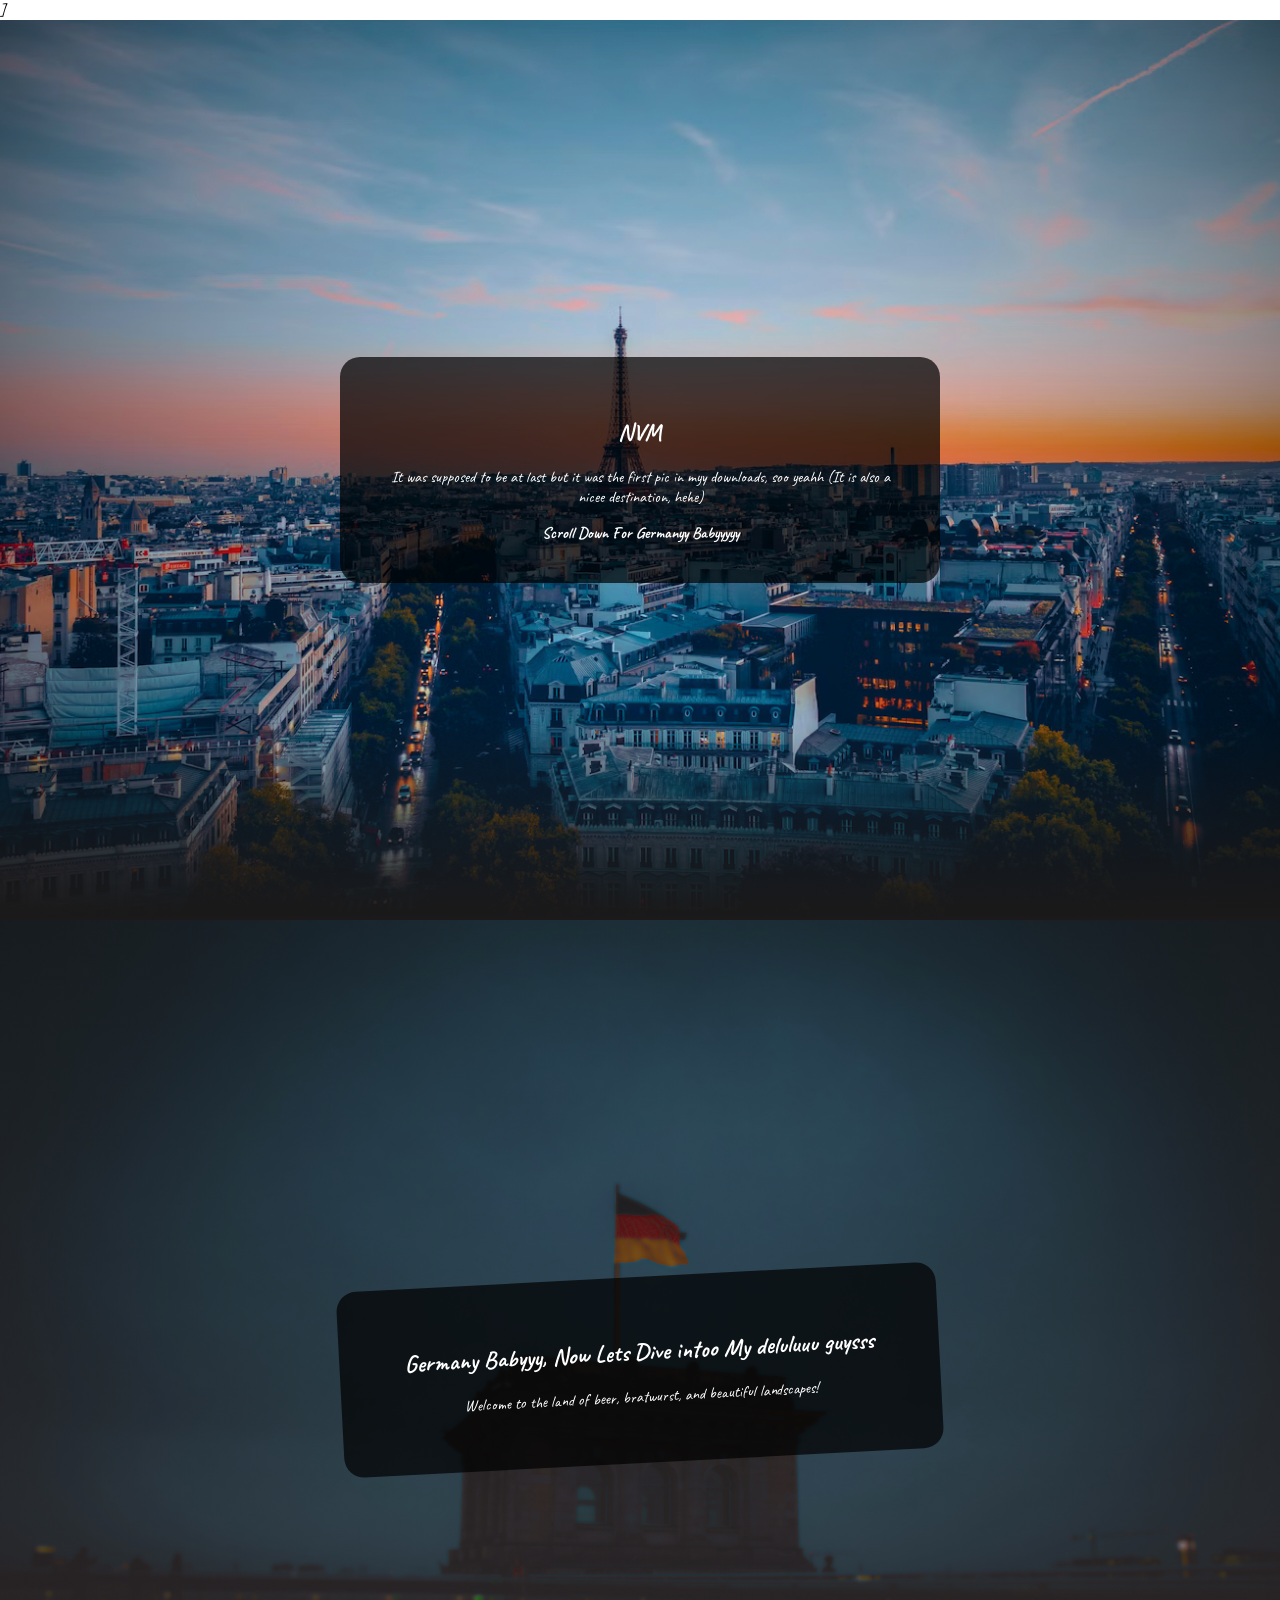
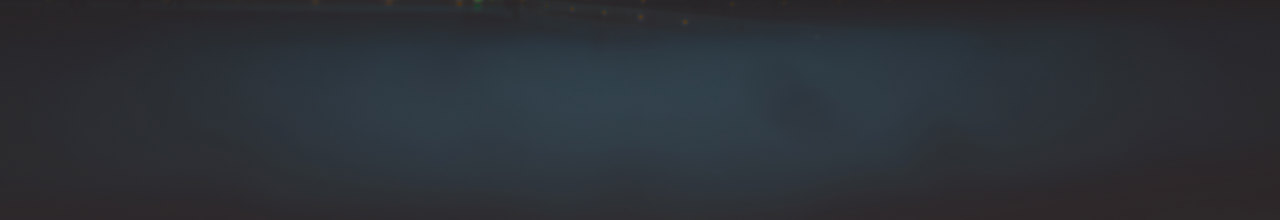
<file: index.html>
]<!DOCTYPE html>
<html lang="en">
<head>
    <meta charset="UTF-8">
    <meta name="viewport" content="width=device-width, initial-scale=1.0">
    <title>Travel Diary</title>
    
    <link href="https://fonts.googleapis.com/css2?family=Caveat:wght@400;700&display=swap" rel="stylesheet">

    <style>
        
        * { box-sizing: border-box; }
        body { 
            margin: 0; 
            font-family: 'Caveat', cursive; 
            overflow-x: hidden;
        }

        
        section {
            width: 100%;
            height: 100vh;
            display: flex;
            justify-content: center;
            align-items: center;
            background-size: cover;
            background-position: center;
            background-repeat: no-repeat;
            position: relative;
        }

        /* 3. The "Glass" Box -  */
        .content-card {
            background-color: rgba(0, 0, 0, 0.7);
            color: white;
            padding: 40px;
            border-radius: 20px;
            text-align: center;
            width: 90%;        
            max-width: 600px;  
            family: 'Caveat', cursive;  
        }

        /* 4. Paris Section */
        .parsi {
            background-image: url('pars.png');
            background-color: #9ec1db;
        }

        /* The Smooth Fade Transition */
        .parsi::after {
            content: "";
            position: absolute;
            bottom: 0;
            left: 0;
            width: 100%;
            height: 200px;
            background: linear-gradient(to bottom, transparent, rgba(27, 25, 25, 1));
            pointer-events: none;
        }

        /* 5. Germany Section */
        .start {
            background-image: linear-gradient(to bottom, rgba(27, 25, 25, 0.5), rgba(69, 59, 59, 0.5)), url('berl.jpg');
        }

        .start-text {
            transform: rotate(-3deg);
        }
    </style>
</head>
<body>

    <section class="parsi">
        <div class="content-card">
            <h1>NVM</h1>
            <p>It was supposed to be at last but it was the first pic in myy downloads, soo yeahh (It is also a nicee destination, hehe)</p>
            <strong>Scroll Down For Germanyy Babyyyyy</strong>
        </div>
    </section>

    <section class="start">
        <div class="content-card start-text">
            <h1>Germany Babyyy, Now Lets Dive intoo My deluluuu guysss</h1>
            <p>Welcome to the land of beer, bratwurst, and beautiful landscapes!</p>
        </div>
    </section>

</body>
</html>
</file>
